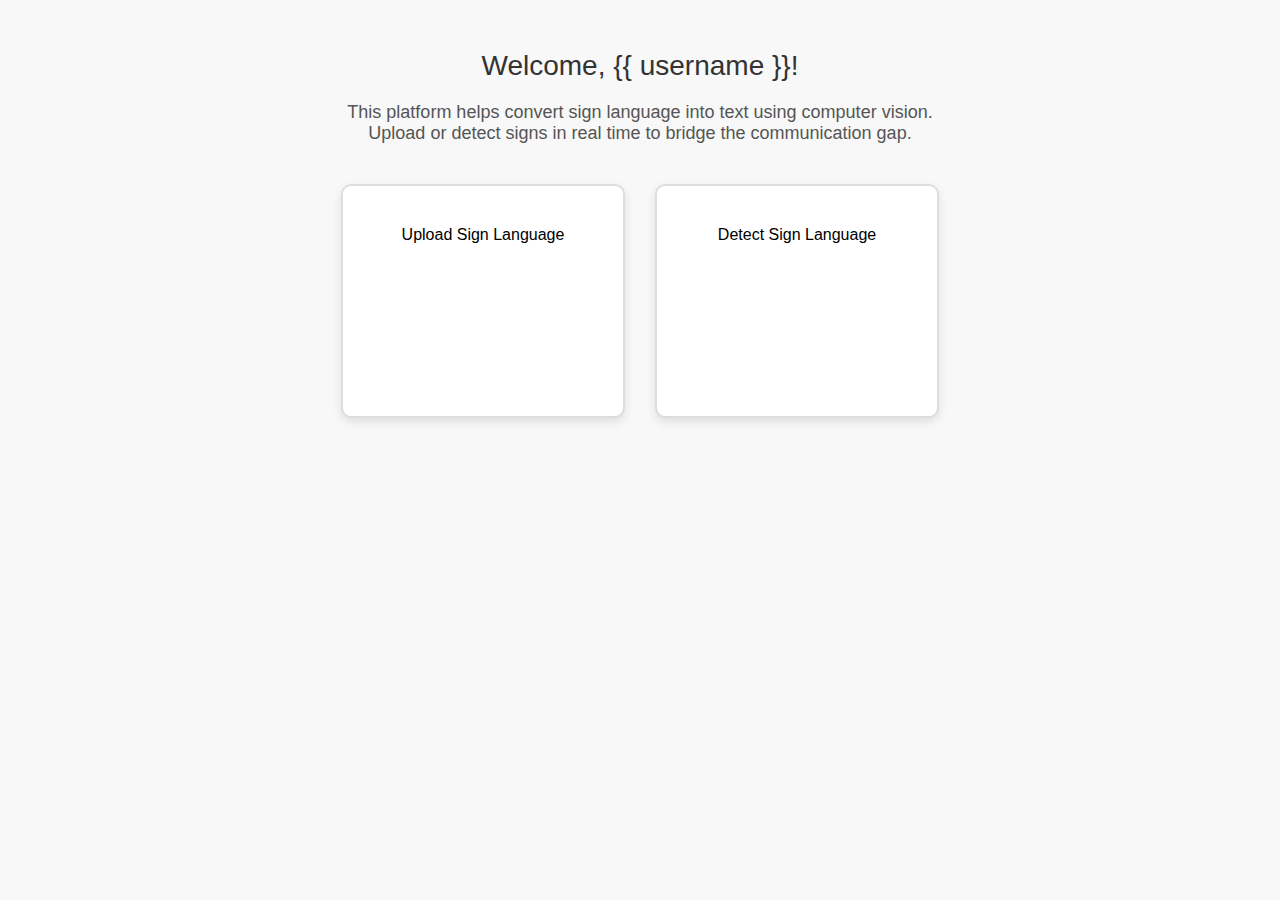
<file: templates/index.html>
<!DOCTYPE html>
<html lang="en">
<head>
  <meta charset="UTF-8">
  <title>Welcome</title>
  <style>
    body {
      font-family: Arial, sans-serif;
      background: #f8f8f8;
      text-align: center;
    }

    .container {
      margin-top: 50px;
    }

    .welcome {
      font-size: 28px;
      color: #333;
    }

    .intro {
      font-size: 18px;
      margin: 20px auto;
      max-width: 600px;
      color: #555;
    }

    .actions {
      display: flex;
      justify-content: center;
      gap: 30px;
      margin-top: 40px;
    }

    .box {
      background: white;
      border: 2px solid #ddd;
      padding: 40px;
      width: 200px;
      height: 150px;
      border-radius: 10px;
      box-shadow: 0 4px 10px rgba(0,0,0,0.1);
      transition: 0.3s;
      cursor: pointer;
    }

    .box:hover {
      background: #f0f8ff;
      border-color: #007bff;
    }
  </style>
</head>
<body>
  <div class="container">
    <div class="welcome">Welcome, {{ username }}!</div>
    <div class="intro">
      This platform helps convert sign language into text using computer vision.<br>
      Upload or detect signs in real time to bridge the communication gap.
    </div>

    <div class="actions">
      <div class="box" onclick="window.location.href='/upload'">
        Upload Sign Language
      </div>
      <div class="box" onclick="window.location.href='/detect'">
        Detect Sign Language
      </div>
    </div>
  </div>
</body>
</html>
</file>
